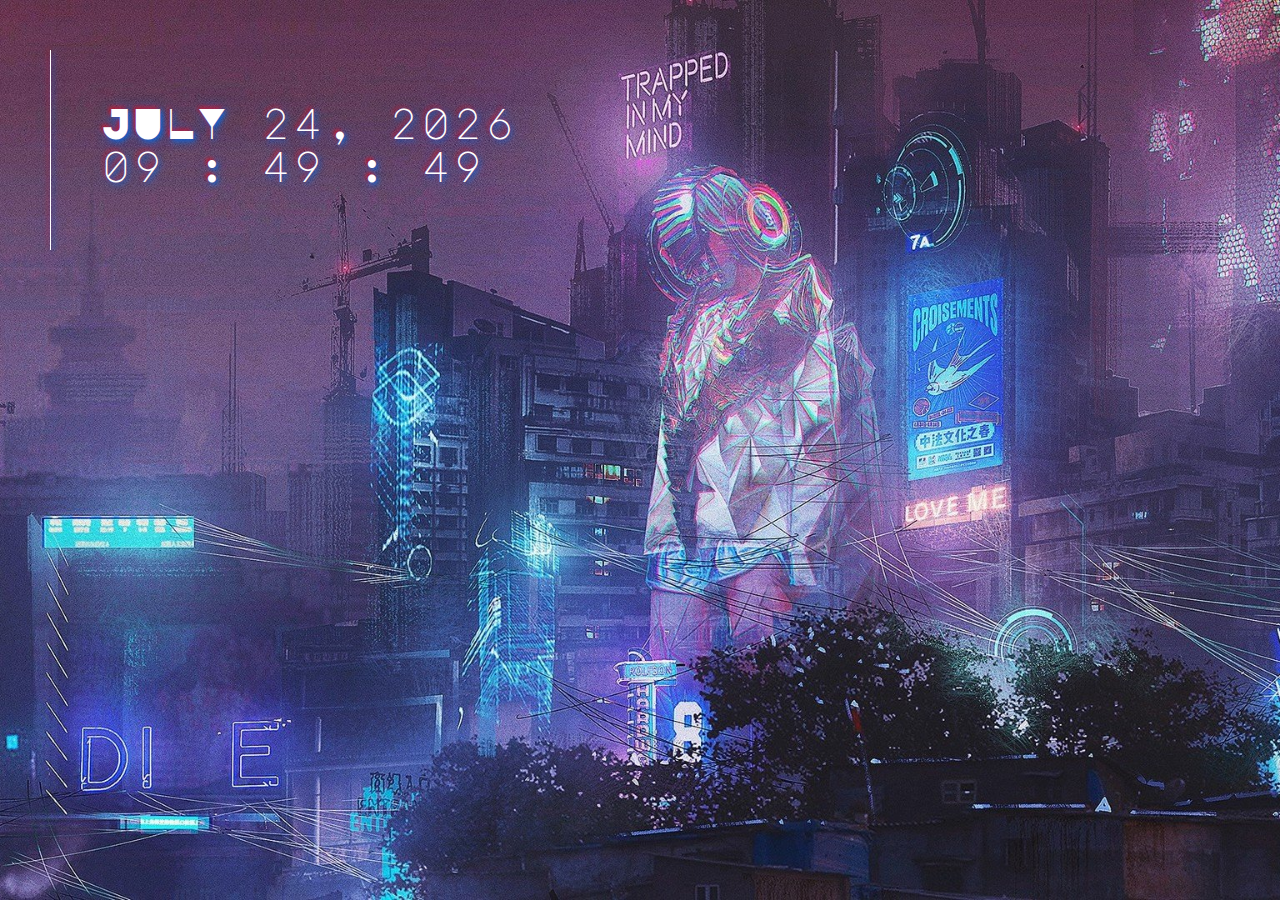
<file: index.html>
<!DOCTYPE html>
<html>
  <head>
    <meta charset="UTF-8" />
    <title>Home</title>
    <link rel="stylesheet" href="css/style.css" />
  </head>
  <script src="js/index.js"></script>

  <body>
    <div id="timedate">
      <a id="mon">January</a>
      <a id="d">1</a>, <a id="y">0</a><br />
      <a id="h">12</a> : <a id="m">00</a> : <a id="s">00</a>
    </div>
  </body>
</html>
</file>
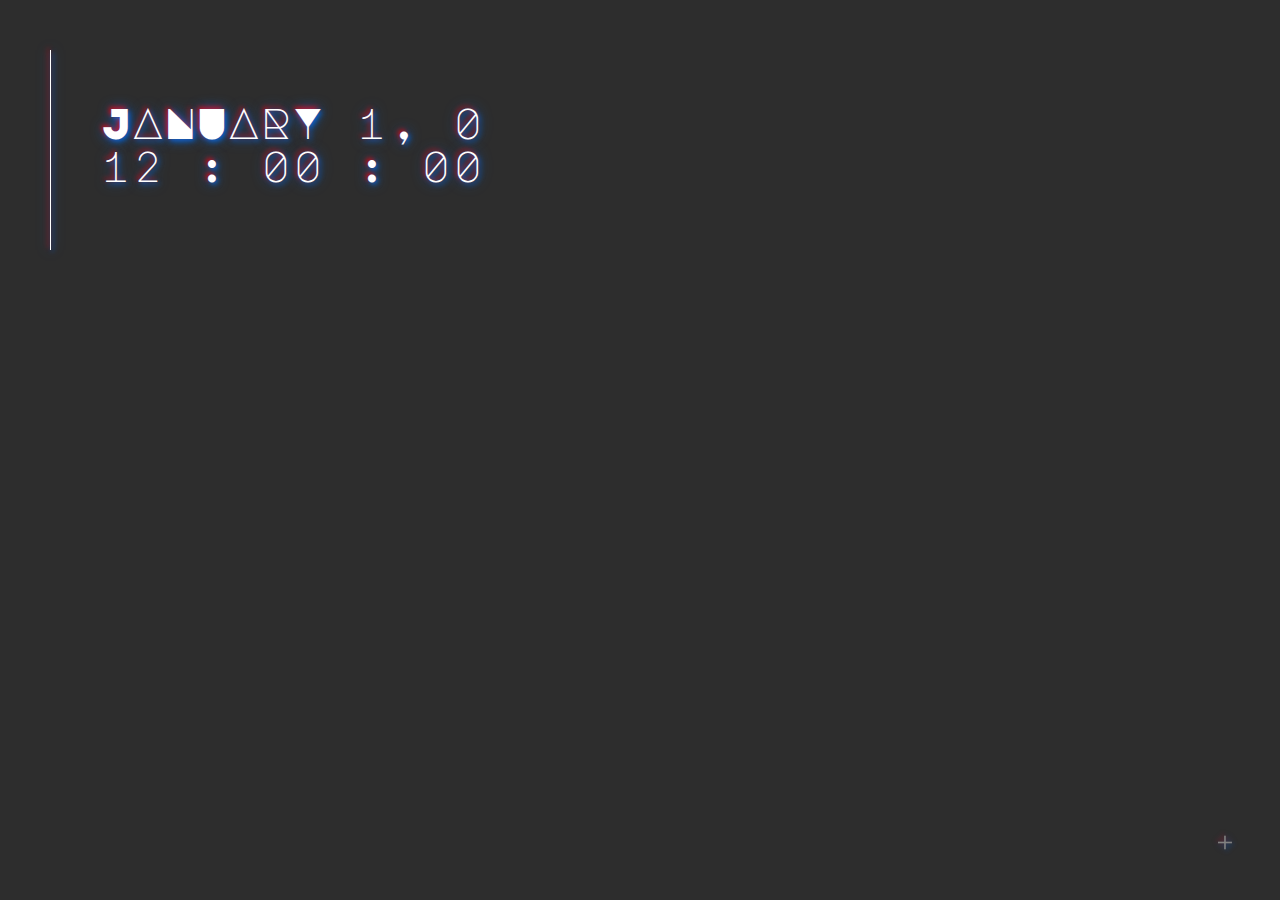
<file: src/index.html>
<!doctype html>
<html>
  <head>
    <meta charset="UTF-8" />
    <title>Home</title>
    <link rel="stylesheet" href="css/style.css" />
  </head>
  <script src="js/index.js"></script>

  <body>
    <div id="timedate">
      <a id="mon">January</a>
      <a id="d">1</a>, <a id="y">0</a><br />
      <a id="h">12</a> : <a id="m">00</a> : <a id="s">00</a>
    </div>

    <div id="links">
      <a id="plus">+</a>
    </div>
  </body>
</html>
</file>
<file: css/style.css>
@font-face {
  font-family: "Major Mono Display";
  font-style: normal;
  font-weight: 400;
  src: url(../fonts/MajorMonoDisplay.woff2) format("woff2");
}

body {
  background-color: #2d2d2d;
  margin: 0;
}

#timedate {
  font: 43px "Major Mono Display", monospace;
  text-align: left;
  color: #fff;
  text-transform: uppercase;
  padding: 100px 100px;
  text-shadow: 2px 2px 5px rgb(0 107 231 / 80%),
    -2px -2px 5px rgb(255 0 0 / 80%), 0 0 0.3em rgb(0 107 231 / 80%);
}

#timedate:before {
  display: block;
  content: "";
  background: white;
  height: 200px;
  width: 1px;
  position: fixed;
  top: 50px;
  left: 50px;
  box-shadow: 2px 2px 5px rgb(0 107 231 / 80%), -2px -2px 5px rgb(255 0 0 / 80%),
    0 0 0.3em rgb(0 107 231 / 80%);
}
</file>
<file: src/css/style.css>
@font-face {
  font-family: "Major Mono Display";
  font-style: normal;
  font-weight: 400;
  src: url(../fonts/MajorMonoDisplay.woff2) format("woff2");
}

body {
  background-color: #2d2d2d;
  margin: 0;
}

#timedate {
  font:
    43px "Major Mono Display",
    monospace;
  text-align: left;
  color: #fff;
  text-transform: uppercase;
  padding: 100px 100px;
  text-shadow:
    2px 2px 5px rgb(0 107 231 / 80%),
    -2px -2px 5px rgb(255 0 0 / 80%),
    0 0 0.3em rgb(0 107 231 / 80%);
}

#timedate:before {
  display: block;
  content: "";
  background: white;
  height: 200px;
  width: 1px;
  position: fixed;
  top: 50px;
  left: 50px;
  box-shadow:
    2px 2px 5px rgb(0 107 231 / 80%),
    -2px -2px 5px rgb(255 0 0 / 80%),
    0 0 0.3em rgb(0 107 231 / 80%);
}

#links {
  position: fixed;
  display: flex;
  flex-direction: row;
  flex-wrap: wrap;
  justify-content: flex-end;
  align-items: flex-end;
  padding: 25px;
  bottom: 0;
  right: 0;
}

#links a {
  display: block;
  width: 40px;
  height: 40px;
  text-align: center;
  text-decoration: none;
  color: #000;
  margin: 5px;
  padding: 5px;

  opacity: 0.4;
  -webkit-transition: opacity 0.3s ease-in-out;
  -moz-transition: opacity 0.3s ease-in-out;
  -ms-transition: opacity 0.3s ease-in-out;
  -o-transition: opacity 0.3s ease-in-out;
  transition: opacity 0.3s ease-in-out;
}

#links #plus {
  background: none;
  color: white;
  font-size: 30px;
  text-shadow:
    2px 2px 5px rgb(0 107 231 / 80%),
    -2px -2px 5px rgb(255 0 0 / 80%),
    0 0 0.3em rgb(0 107 231 / 80%);
  cursor: pointer;
}

#links a:hover {
  opacity: 1;
}

#links img {
  width: 100%;
}
</file>
